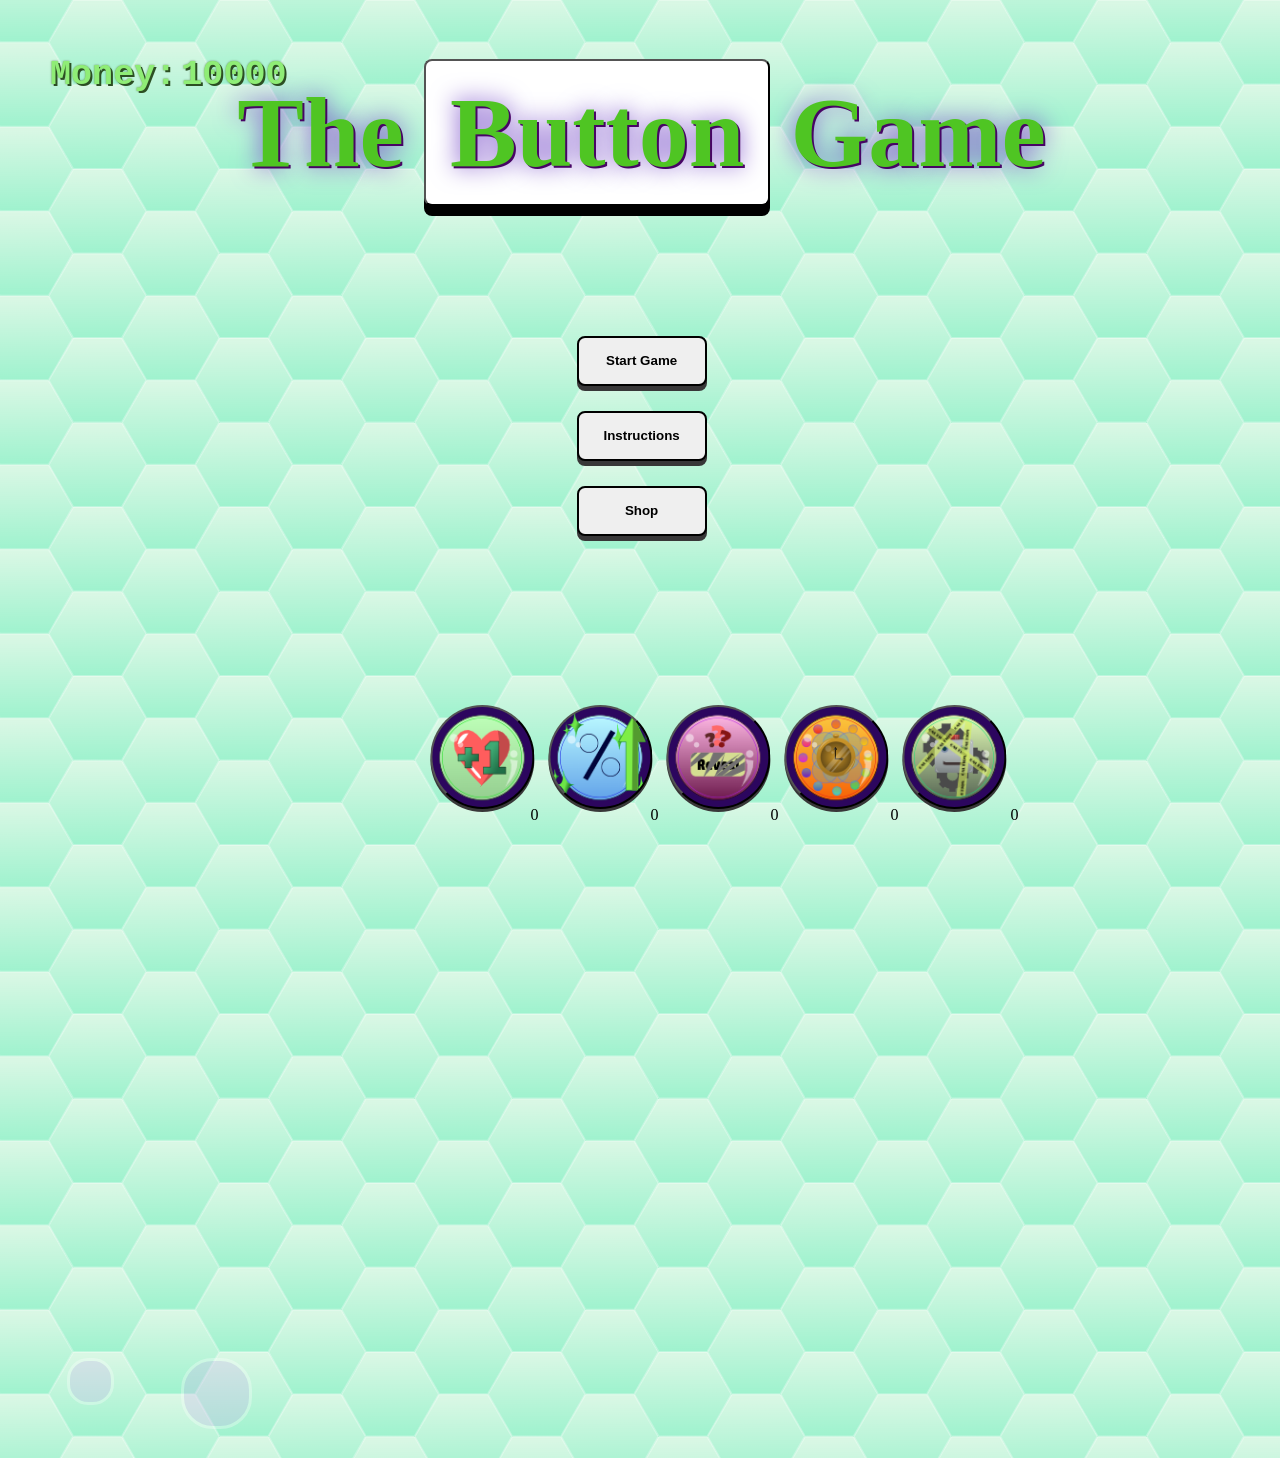
<file: index.html>
<!DOCTYPE html>
<html lang = "en">
	<head>
		<meta charset = "UTF-8"/>
		<title>Button Game</title>
		<meta name = "viewport" content = "width=device-width, initial-scale = 1.0"/>
		<link href = "style.css" rel = "stylesheet" type = "text/css"/>
	</head>
	
	<body id = "body" onload="background()">
		<div id = "all">
			<div class = "bg-Squares">
				<button id = "shapeOne" class = "shape empty" onclick = "pop()"></button>
				<button id = "shapeTwo" class = "shape empty" onclick = "pop()"></button>
				<button id = "shapeThree" class = "shape empty" onclick = "pop()"></button>
				<button id = "shapeFour" class = "shape empty" onclick = "pop()"></button>
				<button id = "shapeFive" class = "shape empty" onclick = "pop()"></button>
				<button id = "shapeSix" class = "shape empty" onclick = "pop()"></button>
				<button id = "shapeSeven" class = "shape empty" onclick = "pop()"></button>
				<button id = "shapeEight" class = "shape empty" onclick = "pop()"></button>
				<button id = "shapeNine" class = "shape empty" onclick = "pop()"></button>
				<button id = "shapeTen" class = "shape empty" onclick = "pop()"></button>
				<button id = "shapeEleven" class = "shape empty" onclick = "pop()"></button>
				<button id = "shapeTwelve" class = "shape empty" onclick = "pop()"></button>
				<button id = "shapeThirteen" class = "shape empty" onclick = "pop()"></button>
				<button id = "shapeFourteen" class = "shape empty" onclick = "pop()"></button>
				<button id = "shapeFifteen" class = "shape empty" onclick = "pop()"></button>
				<button id = "shapeSixteen" class = "shape empty" onclick = "pop()"></button>
				<button id = "shapeSeventeen" class = "shape empty" onclick = "pop()"></button>
				<button id = "shapeEighteen" class = "shape empty" onclick = "pop()"></button>
				<button id = "shapeNineteen" class = "shape empty" onclick = "pop()"></button>
				<button id = "shapeTwenty" class = "shape empty" onclick = "pop()"></button>
			</div>
			<script src="game.js"></script>
			<div id = "title" class = "titleScreen">
				<h1 id = "titleWord">The</h1>
				<button id = "titleButton" class = "button titleButton" onclick = "titlePush()">Button</button>
				<h1 id = "titleWord2">Game</h1>
			</div>
			<div id = "money" class = "money">
				<h3 id = "moneyWord">Money:</h3>
				<h3 id = "moneyNum">10000</h3>
			</div>
			<div id = "powerUps" class = "powerUps">
				<button id = "lifeSaverPower" class = "powerUpButton" onclick = "useLS()"></button>
				<p id = "lifeSaverAmount">0</p>
				<button id = "scoreIncreasePower" class = "powerUpButton" onclick = "useSI()"></button>
				<p id = "scoreIncreaseAmount">0</p>
				<button id = "revealPower" class = "powerUpButton" onclick = "useR()"></button>
				<p id = "revealAmount">0</p>
				<button id = "repeatPower" class = "powerUpButton" onclick = "useRe()"></button>
				<p id = "repeatAmount">0</p>
				<button id = "robotPower" class = "powerUpButton" onclick = "useRo()"></button>
				<p id = "robotAmount">0</p>
			</div>
			<h3 id = "powerUpText" class = "powerUpText hidden">N/A</h3>
			<div id = "instructions" class = "pageContent" hidden>
				<h2>Instructions</h2>
				<p>Repeat the exact order the buttons were pressed in order to pass the round. Each correct answer will result in points! Score as high as you can. </br> Rounds will get progressively more difficult. Choose a difficulty that best fits your skills. Use power-ups to your advantage! </br></br> Have fun!</p>
				<h2>Controls</h2>
				<p>Mouse / Click </br>OR</br>s d f j k l - Each key represents a color</p>
			</div>
			</br>
			<div class = "center">
				<div id = "menu" class = "menu">
					<button id = "startButton" class = "button startButton" onclick = "diffMenu()">Start Game</button>
					<button id = "instructionsButton" class = "button startButton" onclick = "showInstructions()">Instructions</button>
					<button id = "shopButton" class = "button startButton" onclick = "showShop()">Shop</button>
				</div>
				
				<div id = "shopMenu" class = "shopMenu" hidden>
					<h2 class = "shopTitle center">The Shop</h2>
					<table>
						<thread>
							<tr>
								<th scope = "col" class = "iconName">Icon</th>
								<th scope = "col" class = "itemName">Item Name</th>
								<th scope = "col" class = "priceName">Price</th>
								<th scope = "col" class = "powerName">Power / Description</th>
								<th scope = "col" class = "buyName">Buy</th>
							</tr>
						</thread>
						<tbody>
							<tr>
								<td class = "shopIcon"><div id = "lifeSaverPowerSmall"></div></td>
								<td class = "shopName">Life Healer</td>
								<td class = "shopPrice">$350</td>
								<td class = "descrip">Adds an Extra Life to the current Life Count. Can only be used a maximum of 5 times per round.</td>
								<td class = "item"><button id = "lifeSaverButton" class = "shopButton notEnough" onclick = "buyLifeSaver()">Buy</button></td>
							</tr>
							<tr>
								<td class = "shopIcon"><div id = "scoreIncreasePowerSmall"></div></td>
								<td class = "shopName">Score Increase</td>
								<td class = "shopPrice">$500</td>
								<td class = "descrip">Increases score by a random amount (50 - 250%). Only active for ONE round.</td>
								<td class = "item"><button id = "scoreIncreaseButton" class = "shopButton notEnough" onclick = "buyScoreIncrease()">Buy</button></td>
							</tr>
							<tr>
								<td class = "shopIcon"><div id = "revealPowerSmall"></div></td>
								<td class = "shopName">Button Reveal</td>
								<td class = "shopPrice">$750</td>
								<td class = "descrip">Reveals the current button in order.</td>
								<td class = "item"><button id = "revealButton" class = "shopButton notEnough" onclick = "buyReveal()">Buy</button></td>
							</tr>
							<tr>
								<td class = "shopIcon"><div id = "repeatPowerSmall"></div></td>
								<td class = "shopName">Button Repeat</td>
								<td class = "shopPrice">$750</td>
								<td class = "descrip">Repeats the button order again 3x slower. During the repeat, buttons cannot be pressed. Can only be used 2 time per round.</td>
								<td class = "item"><button id = "repeatButton" class = "shopButton notEnough" onclick = "buyRepeat()">Buy</button></td>
							</tr>
							<tr>
								<td class = "shopIcon"><div id = "robotOnPowerSmall"></div></td>
								<td class = "shopName">Unreliable Robot</td>
								<td class = "shopPrice">$3,000</td>
								<td class = "descrip">! USE WITH CAUTION ! This robot will play the round for you, but it's memory isn't the best as it progressively get's worse for each correct guess... Once activated, it cannot be stopped for the round.</td>
								<td class = "item"><button id = "robotButton" class = "shopButton notEnough" onclick = "buyRobot()">Buy</button></td>
							</tr>
						</tbody>
					</table>
					<div class = "menu">
						<p id = "shopText" class = "shopText"></p>
					</div>
				</div>
				
				<div id = "difficulties" class = "difficulties" hidden>
					<button id = "easyButton" class = "button startButton" onclick = "setEasy()">Easy</button>
					<button id = "mediumButton" class = "button startButton" onclick = "setMedium()">Medium</button>
					<button id = "hardButton" class = "button startButton" onclick = "setHard()">Hard</button>
					<button id = "expertButton" class = "button startButton" onclick = "setExpert()">Expert</button>
					<button id = "masterButton" class = "button startButton" onclick = "setMaster()">Master</button>
					<button id = "specialButton" class = "button startButton" onclick = "setSpecial()">Classic</button>
				</div>
			</div>
			<button id = "backButton" class = "button startButton" onclick = "showMenu()" hidden>Back</button>
			<div id = "gameContent" hidden>
				<div class = "permStats">
					<h3 id = "highScoreWord" class = "sp">High Score:</h3>
					<h3 id = "highScoreNum" class = "sp">0</h3>
					<h3 id = "highRoundWord" class = "sp">Highest Round:</h3>
					<h3 id = "highRoundNum" class = "sp">0</h3>
				</div>
				<div class = "stats">
					<h3 id = "scoreWord" class = "title">Score:</h3>
					<h3 id = "scoreNum" class = "gameNum">0</h3>
					<h3 id = "roundWord" class = "title">Round:</h3>
					<h3 id = "roundNum" class = "gameNum">1</h3>
					<h3 id = "lifeWord" class = "title">Lives:</h3>
					<h3 id = "lifeNum" class = "gameNum low high">3</h3>
					<h3 id = "resultWord" class = "title">Result:</h2>
					<h3 id = "resultNum" class = "gameNum error correct">Please wait...</h2>
				</div>
				</br></br>
				<div id = "theButtons" class = "theButtons">
					<button id = "redButton" class = "button redButton" onclick = "redPush()">Red</button>
					<button id = "orangeButton" class = "button orangeButton" onclick = "orangePush()">Orange</button>
					<button id = "yellowButton" class = "button yellowButton" onclick = "yellowPush()">Yellow</button>
					<button id = "greenButton" class = "button greenButton" onclick = "greenPush()">Green</button>
					<button id = "blueButton" class = "button blueButton" onclick = "bluePush()">Blue</button>
					<button id = "purpleButton" class = "button purpleButton" onclick = "purplePush()">Purple</button>
				</div>
				<div class = "otherButtons">
					<button id = "nextRound" class = "button startButton" onclick = "nextRound()" hidden>Next Round</button>
					<button id = "tryAgain" class = "button startButton" onclick = "tryAgain()" hidden>Try Again</button>
					<button id = "menuButton" class = "button startButton" onclick = "warning()" hidden>Main Menu</button>
				</div>
				<div id = "warningSign" class = "warningSign" hidden>
					<h2 id = "warningHeading">Warning!</h2>
					<p>Returning to Main Menu will reset progress! </br> Are you sure?</p>
					<button class = "button startButton" onclick = "showMenu()">Yes</button>
					<button class = "button startButton" onclick = "cancel()">Cancel</button>
				</div>
			</div>
			
			<audio id = "redSoundPush" src="audio/soundEffects/redButtonPush.mp3" type="audio/mpeg"></audio>
			<audio id = "orangeSoundPush" src="audio/soundEffects/orangeButtonPush.mp3" type="audio/mpeg"></audio>
			<audio id = "yellowSoundPush" src="audio/soundEffects/yellowButtonPush.mp3" type="audio/mpeg"></audio>
			<audio id = "greenSoundPush" src="audio/soundEffects/greenButtonPush.mp3" type="audio/mpeg"></audio>
			<audio id = "blueSoundPush" src="audio/soundEffects/blueButtonPush.mp3" type="audio/mpeg"></audio>
			<audio id = "purpleSoundPush" src="audio/soundEffects/purpleButtonPush.mp3" type="audio/mpeg"></audio>
			<audio id = "easySoundPush" src="audio/soundEffects/easyPush.mp3" type="audio/mpeg"></audio>
			<audio id = "normalSoundPush" src="audio/soundEffects/normalPush.mp3" type="audio/mpeg"></audio>
			<audio id = "hardSoundPush" src="audio/soundEffects/hardPush.mp3" type="audio/mpeg"></audio>
			<audio id = "expertSoundPush" src="audio/soundEffects/expertPush.mp3" type="audio/mpeg"></audio>
			<audio id = "masterSoundPush" src="audio/soundEffects/masterPush.mp3" type="audio/mpeg"></audio>
			<audio id = "specialSoundPush" src="audio/soundEffects/specialPush.mp3" type="audio/mpeg"></audio>
			<audio id = "buttonSoundPush" src="audio/soundEffects/buttonPush.mp3" type="audio/mpeg"></audio>
			<audio id = "button2SoundPush" src="audio/soundEffects/buttonPush2.mp3" type="audio/mpeg"></audio>
			<audio id = "button3SoundPush" src="audio/soundEffects/buttonPush3.mp3" type="audio/mpeg"></audio>
			<audio id = "whirSoundPush" src="audio/soundEffects/whirSoundPush.mp3" type="audio/mpeg"></audio>
			
			<audio id = "redSoundUnpush" src="audio/soundEffects/redButtonUnpush.mp3" type="audio/mpeg"></audio>
			<audio id = "orangeSoundUnpush" src="audio/soundEffects/orangeButtonUnpush.mp3" type="audio/mpeg"></audio>
			<audio id = "yellowSoundUnpush" src="audio/soundEffects/yellowButtonUnpush.mp3" type="audio/mpeg"></audio>
			<audio id = "greenSoundUnpush" src="audio/soundEffects/greenButtonUnpush.mp3" type="audio/mpeg"></audio>
			<audio id = "blueSoundUnpush" src="audio/soundEffects/blueButtonUnpush.mp3" type="audio/mpeg"></audio>
			<audio id = "purpleSoundUnpush" src="audio/soundEffects/purpleButtonUnpush.mp3" type="audio/mpeg"></audio>
			<audio id = "easySoundUnpush" src="audio/soundEffects/easyUnpush.mp3" type="audio/mpeg"></audio>
			<audio id = "normalSoundUnpush" src="audio/soundEffects/normalUnpush.mp3" type="audio/mpeg"></audio>
			<audio id = "hardSoundUnpush" src="audio/soundEffects/hardUnpush.mp3" type="audio/mpeg"></audio>
			<audio id = "expertSoundUnpush" src="audio/soundEffects/expertUnpush.mp3" type="audio/mpeg"></audio>
			<audio id = "masterSoundUnpush" src="audio/soundEffects/masterUnpush.mp3" type="audio/mpeg"></audio>
			<audio id = "specialSoundUnpush" src="audio/soundEffects/specialUnpush.mp3" type="audio/mpeg"></audio>
			<audio id = "buttonSoundUnpush" src="audio/soundEffects/buttonUnpush.mp3" type="audio/mpeg"></audio>
			<audio id = "button2SoundUnpush" src="audio/soundEffects/buttonUnpush2.mp3" type="audio/mpeg"></audio>
			<audio id = "button3SoundUnpush" src="audio/soundEffects/buttonUnpush3.mp3" type="audio/mpeg"></audio>
			<audio id = "whirSoundUnpush" src="audio/soundEffects/whirSoundUnpush.mp3" type="audio/mpeg"></audio>
			
			<audio id = "startNextSound" src="audio/soundEffects/startNextButton.mp3" type="audio/mpeg"></audio>
			<audio id = "wrongSound" src="audio/soundEffects/wrongButton.mp3" type="audio/mpeg"></audio>
			<audio id = "notEnoughSound" src="audio/soundEffects/notEnough.mp3" type="audio/mpeg"></audio>
			<audio id = "noPowerUpSound" src="audio/soundEffects/noPowerUp.mp3" type="audio/mpeg"></audio>
			<audio id = "popSound" src="audio/soundEffects/popSound.mp3" type="audio/mpeg"></audio>
			
			<audio id = "victorySong" src="audio/songs/victorySong.mp3" type="audio/mpeg"></audio>
			<audio id = "pianoRiffSound" src="audio/soundEffects/pianoRiff.mp3" type="audio/mpeg"></audio>
			<audio id = "victorySong2" src="audio/songs/victorySong2.mp3" type="audio/mpeg"></audio>
			<audio id = "gameOver" src="audio/songs/gameOver.mp3" type="audio/mpeg"></audio>
			<audio id = "lifeSaverSong" src="audio/songs/lifeSaverChime.mp3" type="audio/mpeg"></audio>
			<audio id = "scoreIncreaseSong" src="audio/songs/scoreIncreaseChime.mp3" type="audio/mpeg"></audio>
			<audio id = "revealSong" src="audio/songs/revealChime.mp3" type="audio/mpeg"></audio>
			<audio id = "repeatSong" src="audio/songs/repeatChime.mp3" type="audio/mpeg"></audio>
			<audio id = "robotOnSong" src="audio/songs/robotOnChime.mp3" type="audio/mpeg"></audio>
			<audio id = "robotOffSong" src="audio/songs/robotOffChime.mp3" type="audio/mpeg"></audio>
			<audio id = "firstSong" src="audio/songs/firstBeat.mp3" type="audio/mpeg" loop></audio>
			<audio id = "secondSong" src="audio/songs/secondBeat.mp3" type="audio/mpeg" loop></audio>
			<audio id = "thirdSong" src="audio/songs/thirdBeat.mp3" type="audio/mpeg" loop></audio>
		</div>
		</br>
	</body>

</html>
</file>
<file: style.css>
* {
	box-sizing: border-box;
}

html{
  min-height: 100%;
  position:relative;
}

body{
	background-image: url("backgrounds/greenPentagon.png");
	height: 100%;
	width: 99%;
	overflow: hidden;
}

.empty {
	border: none;
	padding: 0;
	background: none;
}

.shape{
	position: absolute;
	border-style: solid;
	border-color: white;
	background-color: #CAB2EC;
	opacity: 0.3;
	margin-top: -35vh;
	animation-name: floatingBG;
	animation-iteration-count: infinite;
	animation-duration: 10s;
	animation-fill-mode: forwards;
	animation-direction: normal;
	z-index: -1;
	animation-delay: 0s;
	margin-left: -10vw;
}

.square {
	width: 100px;
	height: 100px;
}

.circle {
	border-radius: 45%;
}

@keyframes floatingBG{
	0% {transform: translateY(-35vh) rotate(0deg);}
	100% {transform: translateY(185vh) rotate(720deg);}
}

h1{
	font-weight: bold;
	font-family: Georgia, serif;
	color: #4FC523;
	text-align: center;
	font-size: 100px;
	text-shadow: 2px 2px #238000, 0 0 5px #35A20D;
	animation-name: titleWords;
	animation-iteration-count: infinite;
	animation-duration: 5s;
	animation-fill-mode: forwards;
	animation-direction: normal;
}

@keyframes titleWords{
	0% {text-shadow: 2px 2px #960000, 0 0 25px #FC5C64;}
	20% {text-shadow: 2px 2px #965600, 0 0 25px #FFA25D;}
	40% {text-shadow: 2px 2px #969600, 0 0 25px #FFEB5D;}
	60% {text-shadow: 2px 2px #238000, 0 0 25px #9EEE56;}
	80% {text-shadow: 2px 2px #0C1E66, 0 0 25px #557EC9;}
	100% {text-shadow: 2px 2px #470464, 0 0 25px #7F56CB;}
}

.bodyBorder{
	border-style: solid;
	border-width: 10px;
	border-top-color: #FD0006;
	border-left-color: #FD0006;
	border-right-color: #FD0006; 
	border-bottom-color: #FD0006;
	border-bottom-left-radius: 10px;
	border-bottom-right-radius: 10px;
	border-top-left-radius: 10px;
	border-top-right-radius: 10px;
	padding: 10px;
	width: 99vw;
	height: 98vh;
}

.reveal{
	animation-name: border, floating;
	animation-iteration-count: infinite;
	animation-duration: 1s, 2s;
	animation-direction: normal;
}

@keyframes border{
	14.29% {border-color: #FD0006;}
	28.58% {border-color: #FF6400;}
	42.87% {border-color: #FFF700;}
	57.16% {border-color: #00D200;}
	71.45% {border-color: #1818BB;}
	85.74% {border-color: #8C05B2;}
	100% {border-color: #D20077;}
}

@keyframes floating{
	25% {transform: translateY(5px);}
	75% {transform: translateY(-5px);}
	100% {transform: translateY(0px);}
}

.error{
	animation-name: errorAnim;
	animation-duration: 0.3s;
	animation-iteration-count: 1;
	position: relative;
}

@keyframes errorAnim{
	25%  {left:20px; top:10px;}
    50%  {left:0px; top:20px;}
    75%  {left:20px; top:0px;}
    100%  {left:0px; top:20px;}
}

.low{
	animation-name: lowLife;
	animation-duration: 1s;
	animation-iteration-count: infinite;
}

@keyframes lowLife{
	0% {color: #FE797C; text-shadow: 2px 2px black, 0 0 15px #CF080D;}
	100% {color: #A81418;}
}

.high{
	animation-name: highLife;
	animation-duration: 1.5s;
	animation-iteration-count: infinite;
}

@keyframes highLife{
	0% {color: #E07297;}
	10% {color: #FEAA82;}
	20% {color: #FED682;}
	30% {color: #FEF482;}
	40% {color: #CDEF7A;}
	50% {color: #62C077;}
	60% {color: #5688A0;}
	70% {color: #656CAF;}
	80% {color: #7862AE;}
	90% {color: #895CAA;}
	100% {color: #B35BA5;}
}

.correct{
	animation-name: correctGuess;
	animation-duration: 1s;
	animation-iteration-count: 1;
}

@keyframes correctGuess{
	0% {color: #8AEA8A; text-shadow: 2px 2px black, 0 0 15px #E5FDE5;}
	100% {color: #28EE28;}
}

.permStats {
	position: absolute;
	top: 220px;
	left: 620px;
}

.sp {
	color: #FFA78D;
	padding: 10px;
	font-size: 35px;
	font-family: Courier New, monospace;
	text-shadow: 2px 2px black, 0 0 5px #59575B;
	float: left;
}

#highScoreNum{
	color: #B31287;
}

#highRoundNum{
	color: #B31287;
}

.stats{
	position: fixed;
	margin-left: 14.6vw;
}

.theButtons{
	position: fixed;
	margin-left: 29vw;
	margin-top: 18.8vh;
}

.otherButtons{
	position: fixed;
	margin-left: 42vw;
	margin-top: 28.8vh;
}

.powerUps{
	position: absolute;
	bottom: 10vh;
	transform:translateX(33vw);
}

.powerUpButton{
	cursor: pointer;
	box-shadow: 0 3px #383738;
}

.powerUpButton:hover {
	opacity: 0.8;
}

.powerUpButton:active{
	box-shadow: 0 2px #383738;
    transform: translateY(1px);
}

#lifeSaverPower{
	background-image: url("assets/lifeSaverIcon.png");
    background-size: 100px 100px;
    height: 104px;  
    width: 104px;
	border-radius: 50%;
	margin-right: 10px;
	background-color: #2C065E;
}

#scoreIncreasePower{
	background-image: url("assets/scoreIncreaseIcon.png");
    background-size: 100px 100px;
    height: 104px;  
    width: 104px;
	border-radius: 50%;
	margin-right: 10px;
	background-color: #2C065E;
}

#revealPower{
	background-image: url("assets/revealIcon.png");
    background-size: 100px 100px;
    height: 104px;  
    width: 104px;
	border-radius: 50%;
	margin-right: 10px;
	background-color: #2C065E;
}

#repeatPower{
	background-image: url("assets/repeatIcon.png");
    background-size: 100px 100px;
    height: 104px;  
    width: 104px;
	border-radius: 50%;
	margin-right: 10px;
	background-color: #2C065E;
}

#robotPower{
	background-image: url("assets/robotOffIcon.png");
    background-size: 100px 100px;
    height: 104px;  
    width: 104px;
	border-radius: 50%;
	margin-right: 10px;
	background-color: #2C065E;
}

#lifeSaverAmount {
	position: fixed;
	bottom: -30px;
	transform:translateX(100px);
}

#scoreIncreaseAmount {
	position: fixed;
	bottom: -30px;
	transform:translateX(220px);
}

#revealAmount {
	position: fixed;
	bottom: -30px;
	transform:translateX(340px);
}

#repeatAmount {
	position: fixed;
	bottom: -30px;
	transform:translateX(460px);
}

#robotAmount {
	position: fixed;
	bottom: -30px;
	transform:translateX(580px);
}

#lifeSaver {
	float: left;
	margin-right: 10px;
}

#scoreIncrease {
	float: left;
	margin-right: 10px;
}

#reveal {
	float: left;
	margin-right: 10px;
}

.hidden{
	visibility: hidden;
}

.powerUpText{
	display: flex;
	align-items: center;
	justify-content: center;
	font-size: 25px;
	font-weight: bold;
	animation-name: fadeOutPow;
	animation-duration: 5s;
	animation-iteration-count: 1;
	animation-fill-mode: forwards;
	position: relative;
	z-index: 2;
	font-family: Arial, sans-serif;
	color: #E7EB52;
	text-shadow: 2px 2px #5A5B3F;
}

@keyframes fadeOutPow{
	0% {opacity: 1; transform: translateY(30px);}
	100% {opacity: 0; transform: translateY(-50px);}
}

.money{
	position: fixed;
	top: 20px;
	left: 50px;
	color: #8FED76;
	font-size: 30px;
	font-family: Courier New, monospace;
	font-weight: bold;
	text-shadow: 2px 2px #2C4F23, 0 0 2px #668E5C;
}

#moneyWord{
	float: left;
	margin-right: 5px;
}

#moneyNum{
	float: left;
}

table{
	position: relative;
	bottom: 30px;
}

.shopMenu {
	position: relative;
	bottom: 130px;
}

h2 {
	font-size: 35px;
}

.shopTitle {
	font-size: 45px;
	color: #38DA95;
	text-shadow: 2px 2px #00512E;
}

table {
	width: 100%;
	border: 1px solid purple;
	background-color: white;
}
th
{
	background-color: black;
	border-bottom: 1px solid #ddd;
	height: 45px;
	color: white;
	font-size: 20px;
	font-variant: small-caps;
}
td{
	width: 10%;
	text-align: center;
	padding: 5px;
	font-weight: bold;
}

.descrip{
	width: 50%;
	text-align: left;
	font-weight: normal;
	background-color: #FFC2AA;
}

.shopPrice {
	width: 2.5%;
	background-color: #64D68B;
}

.item {
	width: 3%;
	background-color: #FFFA80;
}

.shopName {
	width: 8%;
	background-color: #9BC8E3;
}

.priceName {
	background-color: #004517;
}

.itemName {
	background-color: #3545AA;
}

.powerName {
	background-color: #D24006;
}

.iconName {
	background-color: #D4157A;
}

.buyName {
	background-color: #989439;
}

.shopIcon {
	width: 0.3%;
	background-color: #E7ACCB;
}

#lifeSaverPowerSmall{
	background-image: url("assets/lifeSaverIconSmall.png");
    background-size: 50px 50px;
    height: 50px;  
    width: 50px;
	border-radius: 50%;
	background-color: #E7ACCB;
}

#scoreIncreasePowerSmall{
	background-image: url("assets/scoreIncreaseIconSmall.png");
    background-size: 50px 50px;
    height: 50px;  
    width: 50px;
	border-radius: 50%;
	background-color: #E7ACCB;
}

#revealPowerSmall{
	background-image: url("assets/revealIconSmall.png");
    background-size: 50px 50px;
    height: 50px;  
    width: 50px;
	border-radius: 50%;
	background-color: #E7ACCB;
}

#repeatPowerSmall{
	background-image: url("assets/repeatIconSmall.png");
    background-size: 50px 50px;
    height: 50px;  
    width: 50px;
	border-radius: 50%;
	background-color: #E7ACCB;
}

#robotOnPowerSmall{
	background-image: url("assets/robotOnIconSmall.png");
    background-size: 50px 50px;
    height: 50px;  
    width: 50px;
	border-radius: 50%;
	background-color: #E7ACCB;
}

.notEnough{
	animation-name: notEnoughAnim;
	animation-duration: 1s;
	animation-iteration-count: 1;
}

.shopText{
	margin-left: 35vw;
	margin-top: 5vh;
	font-size: 35px;
	font-weight: bold;
	animation-name: fadeOut;
	animation-duration: 6s;
	animation-iteration-count: 1;
	animation-fill-mode: forwards;
	position: relative;
	bottom: 70px;
	color: #0F6D1B;
}

@keyframes fadeOut{
	0%	{opacity: 1;}
	100%	{opacity: 0;}
}

@keyframes notEnoughAnim{
	0% {border-color: black; background-color: #FFFEF6;}
	25% {border-color: #470F0F; background-color: #F90000;}
	50%	{border-color: black; background-color: #FFFEF6;}
	75%	{border-color: #470F0F; background-color: #F90000;}
	100% {border-color: black; background-color: #FFFEF6;}
}

.pageContent{
	border-color: #0641C8;
	border-style: solid;
	background-color: #061B4B;
	font-family: Courier New, monospace;
	font-size: 20px;
	font-weight: bold;
	color: #71F000;
	text-align: center;
	width: fit-content;
	margin: 0 auto;
	padding-left: 15px;
	padding-right: 15px;
	position: relative;
	bottom: 50px;
}

#warningHeading{
	font-size: 50px;
	color: #E7202F;
}

.warningSign {
	font-family: Courier New, monospace;
	width: 350px;
	height: 300px;
	background: #F4E5E6;
	border: 3px;
	border-style: solid;
	border-color: #B0878A;
	position: absolute;
	top: 0;
	left: 0;
	text-align: center;
}

.center{
	display: flex;
	align-items: center;
	justify-content: center;
}

.menu{
	position: fixed;
	height: 5vh;
}

.menu button{
	margin-bottom: 25px;
	display: block;
}

.title {
	color: white;
	padding: 10px;
	font-size: 50px;
	font-family: Courier New, monospace;
	text-shadow: 2px 2px black, 0 0 5px #59575B;
	float: left;
}

.gameNum {
	padding: 10px;
	font-size: 50px;
	font-family: Courier New, monospace;
	text-shadow: 2px 2px black, 0 0 5px #59575B;
	float: left;
	margin-right: 10px;
}

#resultNum{
	color: #D7AB42;
}

#scoreNum{
	color: #1F94C1;
}

#roundNum{
	color: #C58148;
}

#lifeNum {
	color: #87D76E;
}

#easyButton {
	background-color: #72ABD6;
	margin-right: 10px;
}

#mediumButton {
	background-color: #7D82DC;
	margin-right: 10px;
}

#hardButton {
	background-color: #9E77DB;
	margin-right: 10px;
}

#expertButton {
	background-color: #C36FD8;
	margin-right: 10px;
}

#masterButton {
	background-color: #EB75B1;
	margin-right: 10px;
}

#specialButton {
	background-color: #FA7D8C;
	margin-right: 10px;
}

.button {
	border-radius: 8px;
	padding: 14px 24px;
	margin: 4px 2px;
	text-align: center;
	cursor: pointer;
	box-shadow: 0 1px 3px rgba(0,0,0,0.12), 0 1px 2px rgba(0,0,0,0.24);
	color: white;
	box-shadow: 0 5px #383738;
}

.button:hover {
	border-style: solid;
	border-color: black;
	color: black;
}

.shopButton {
	border: 2px solid black;
	background-color: #FFFEF6;
	border-radius: 4px;
	font-size: 15px;
	cursor: pointer;
	height: 40px;
	width: 80px;
}

.shopButton:hover {
	background-color: #373732;
	color: #FFFEF6;
}

.shopButton:active{
    transform: translateY(1px);
}

.titleScreen{
	display: flex;
	align-items: center;
	justify-content: center;
	position: static;
}

.titleButton {
	color: green;
	font-size: 100px;
	margin-left: 20px;
	margin-right: 20px;
	font-weight: bold;
	font-family: Georgia, serif;
	color: #4FC523;
	text-shadow: 2px 2px #238000, 0 0 5px #35A20D;
	background-color: white;
	box-shadow: 0 10px black;
	animation-name: titleWords;
	animation-iteration-count: infinite;
	animation-duration: 5s;
	animation-fill-mode: forwards;
	animation-direction: normal;
}

.titleButton:hover{
	background-color: #ADADAD;
	color: #4FC523;
}

.titleButton:active{
	background-color: #6D6C6D;
	box-shadow: 0 3px black;
    transform: translateY(7px);
}

.startButton {
	border-style: solid;
	border-color: black;
	color: black;
	width: 130px;
	height: 50px;
	font-weight: bold;
}

.startButton:hover {
    border-color: #ADAD90;
	box-shadow: 0 5px #5D5D41;
	background-color: #DFDFDF;
}

.startButton:active {
    background-color: white;
    box-shadow: 0 2px #383738;
    transform: translateY(3px);
}

.redButton{
	border-style: solid;
	border-color: #940000;
	background-color: #EB1C1C; /*FF7474*/
	width: 100px;
	margin-right: 25px;
}

.orangeButton{
	border-style: solid;
	border-color: #944300;
	background-color: #EB7A1C; /*FFB374*/
	width: 100px;
	margin-right: 25px;
}

.yellowButton{
	border-style: solid;
	border-color: #947A00;
	background-color: #EBC71C; /*FFE774*/
	width: 100px;
	margin-right: 25px;
}

.greenButton{
	border-style: solid;
	border-color: #2A8000;
	background-color: #52CB18; /*8FE367*/
	width: 100px;
	margin-right: 25px;
}

.blueButton{
	border-style: solid;
	border-color: #0C1865;
	background-color: #2637A1; /*6471BF*/
	width: 100px;
	margin-right: 25px;
}

.purpleButton{
	border-style: solid;
	border-color: #460462;
	background-color: #74199C; /*9D59BA*/
	width: 100px;
	margin-right: 25px;
}
</file>
